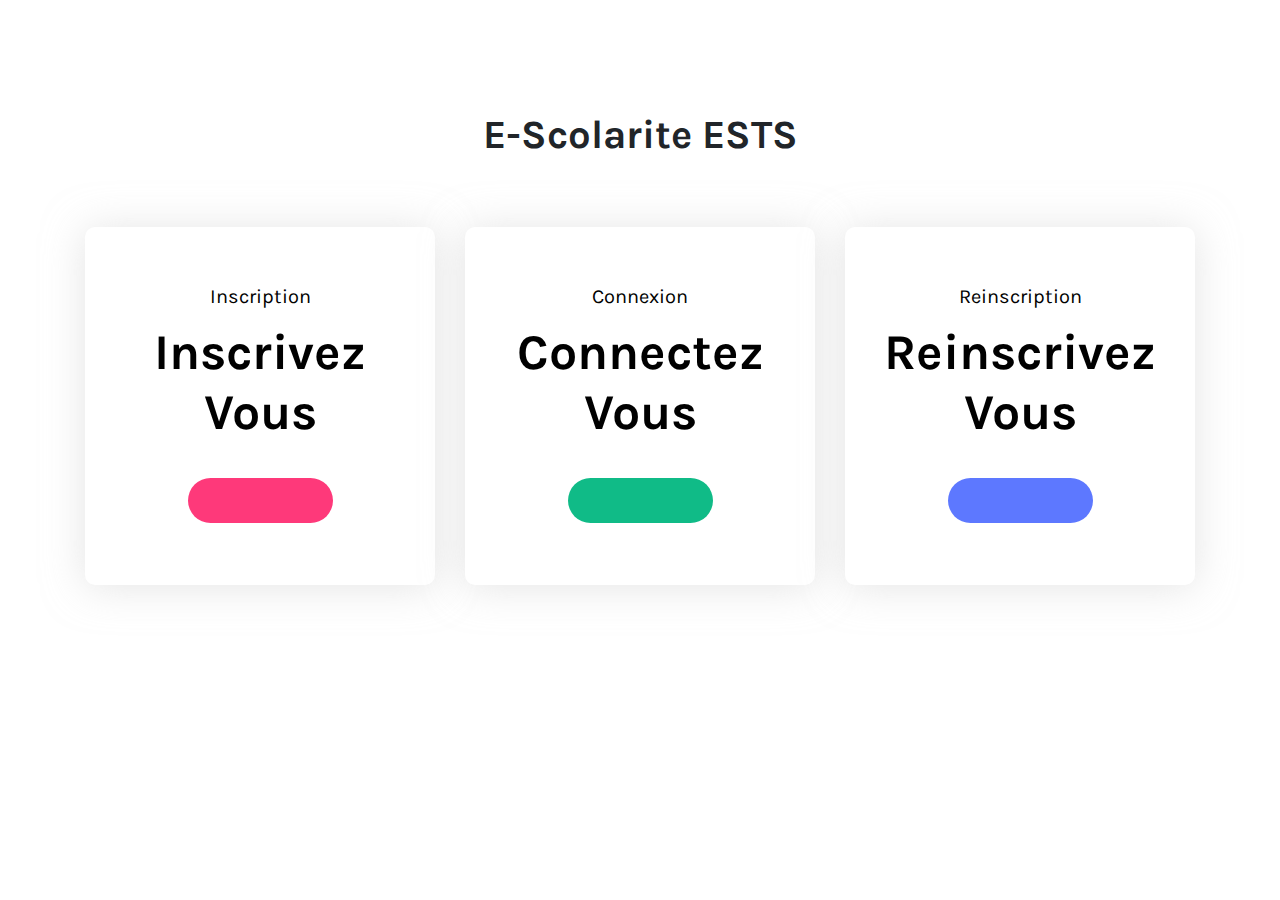
<file: WebContent/index.html>
<!DOCTYPE html>
<html lang="en">
<head>
  <meta charset="UTF-8">
  <meta name="viewport" content="width=device-width, initial-scale=1.0">
  <meta http-equiv="X-UA-Compatible" content="ie=edge">
  <title>E-Scolarite ESTS</title>
  <link href="https://fonts.googleapis.com/css?family=Karla:400,700&display=swap" rel="stylesheet">
  <link rel="stylesheet" href="https://cdn.materialdesignicons.com/4.8.95/css/materialdesignicons.min.css">
  <link rel="stylesheet" href="https://stackpath.bootstrapcdn.com/bootstrap/4.4.1/css/bootstrap.min.css">
  <link rel="stylesheet" href="css/pricing-plan.css">
  <link rel="icon" href="images/logo.png" />
</head>
<body>
  <main>
    <div class="container">
      <h5 class="text-center pricing-table-subtitle" style="margin-top:10%;"></h5>
      <h1 class="text-center pricing-table-title">E-Scolarite ESTS</h1>
      <div class="row">
        <div class="col-md-4">
          <div class="card pricing-card pricing-card-highlighted pricing-plan-basic">
            <div class="card-body">
              <p class="pricing-plan-title">Inscription</p>
              <h3 class="pricing-plan-cost ml-auto">Inscrivez Vous</h3>
              <ul class="pricing-plan-features">
               
              </ul>
              <a href="inscription" class="btn pricing-plan-purchase-btn"></a>
            </div>
          </div>
        </div>
        <div class="col-md-4">
          <div class="card pricing-card pricing-card-highlighted  pricing-plan-pro">
            <div class="card-body">
              <p class="pricing-plan-title">Connexion</p>
              <h3 class="pricing-plan-cost ml-auto">Connectez Vous</h3>
              <ul class="pricing-plan-features">
                
              </ul>
              <a href="compte/" class="btn pricing-plan-purchase-btn"></a>
            </div>
          </div>
        </div>
        <div class="col-md-4">
          <div class="card pricing-card pricing-card-highlighted pricing-plan-enterprise">
            <div class="card-body">
              <p class="pricing-plan-title">Reinscription</p>
              <h3 class="pricing-plan-cost ml-auto">Reinscrivez Vous</h3>
              <ul class="pricing-plan-features">
              </ul>
              <a href="reinscription" class="btn pricing-plan-purchase-btn"></a>
            </div>
          </div>
        </div>
      </div>
    </div>
  </main>
  <script src="https://code.jquery.com/jquery-3.4.1.min.js"></script>
  <script src="https://cdn.jsdelivr.net/npm/popper.js@1.16.0/dist/umd/popper.min.js"></script>
  <script src="https://stackpath.bootstrapcdn.com/bootstrap/4.4.1/js/bootstrap.min.js"></script>
</body>
</html>
</file>
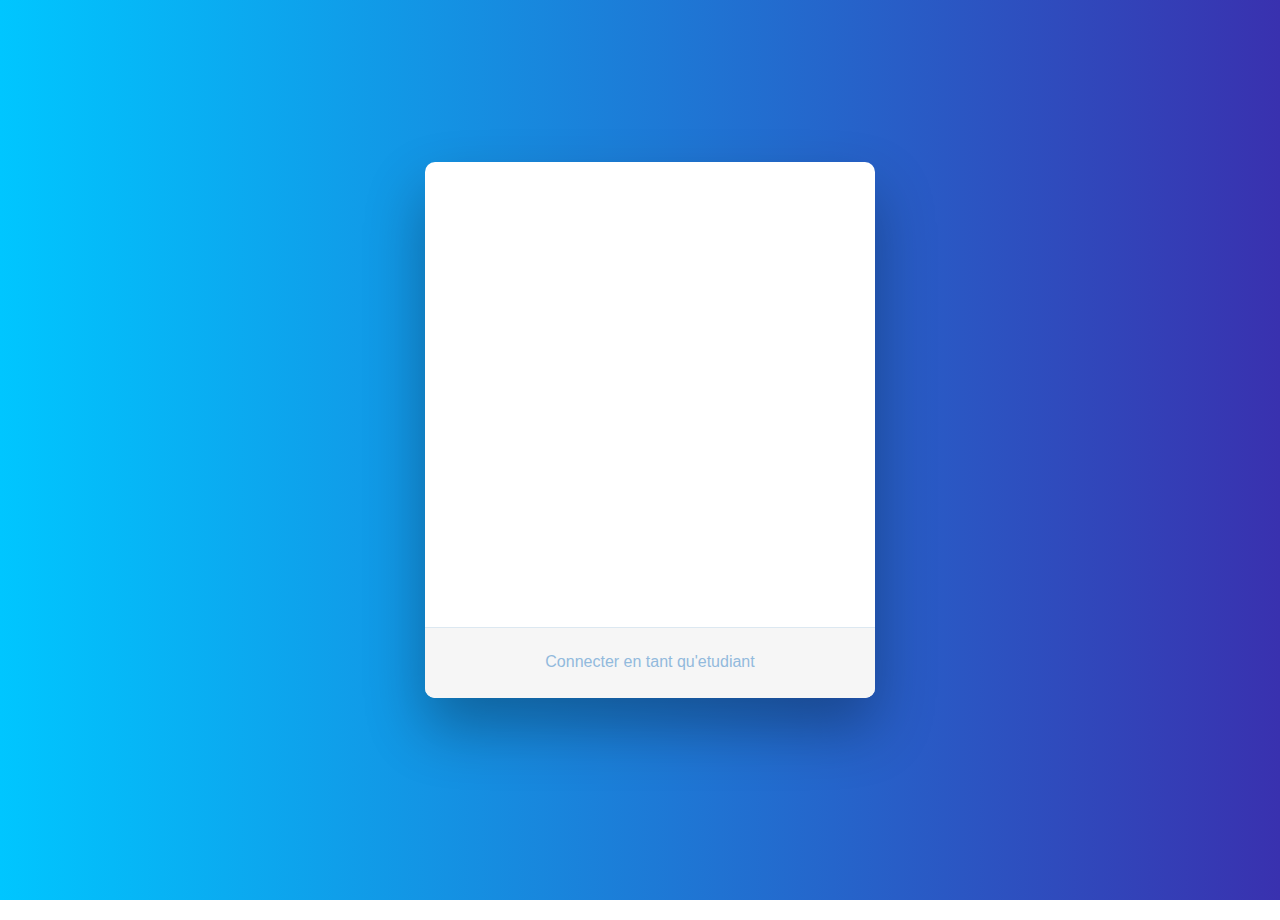
<file: WebContent/admin/index.html>
<!DOCTYPE html>
<html>
  <head>
<link href="css/connexion.css" rel="stylesheet" >
<title>Connexion</title>
    <link rel="icon" href="../images/logo.png" />
<!------ Include the above in your HEAD tag ---------->
</head>
<body>
<div class="wrapper fadeInDown" style="margin-top:-3%;">
  <div id="formContent">
    <!-- Tabs Titles -->

    <!-- Icon -->
    <div class="fadeIn first">
      <img src="../images/logo.png" id="icon" alt="User Icon" style="margin-top:3%;" />
      <h1>Connexion</h1>
      
    </div>
    
    <!-- Login Form -->
    <form method="POST" action="../Admin">
      <input type="e-mail" id="login" class="fadeIn second" name="login" placeholder="Nom d'utilisateur" style="width:70%;" required>
      <input type="password" id="password" class="fadeIn third" name="pass" placeholder="Mot de passe" style="width:70%; margin-top:2%;" required>
      <input name="log" type="submit" style="margin-top:3%;" class="fadeIn fourth" value="Se Connecter">
    </form>

    <!-- Remind Passowrd -->
    <div id="formFooter">
      <a class="underlineHover" href="../compte">Connecter en tant qu'etudiant</a>
    </div>

  </div>
</div>
</body>
</html>
</file>
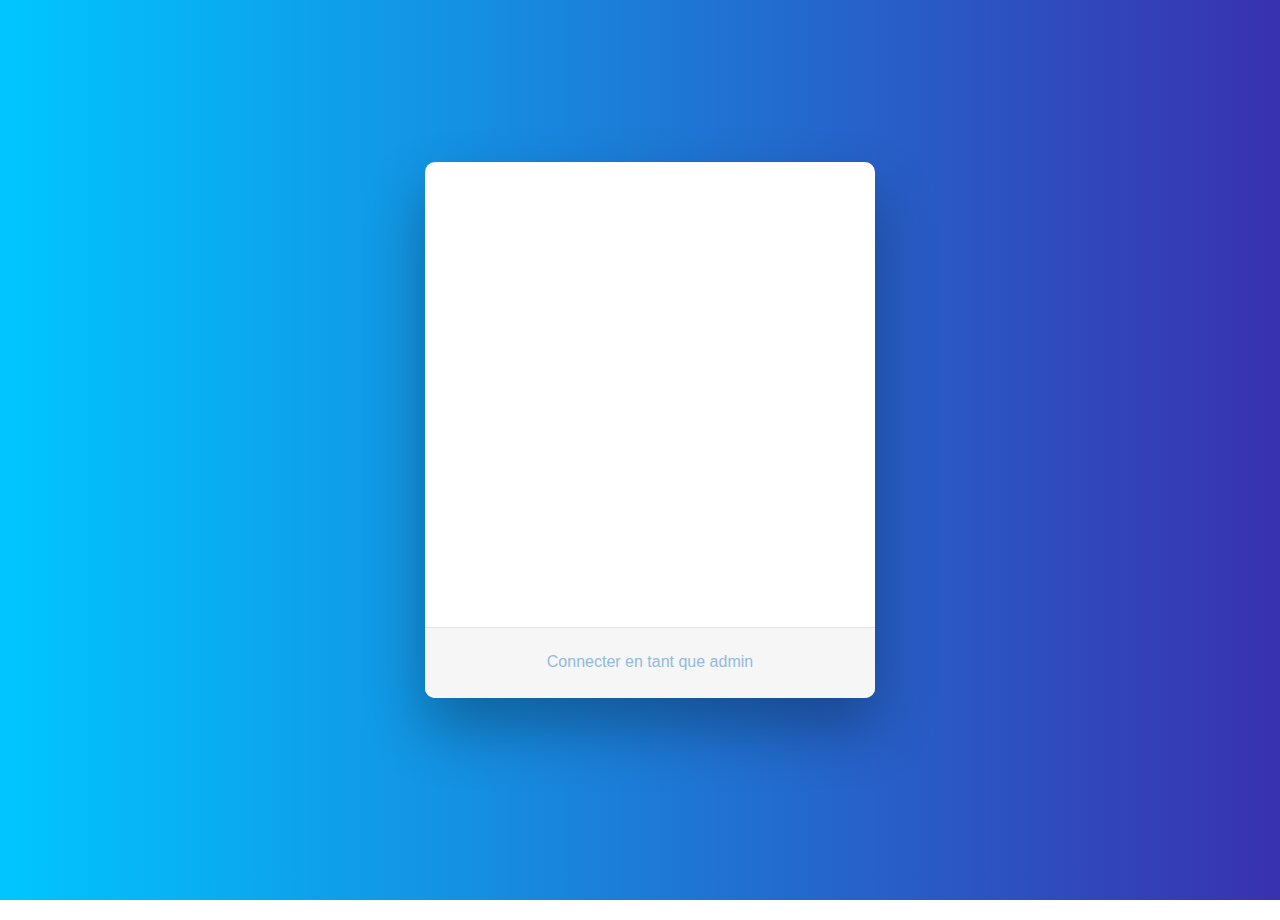
<file: WebContent/compte/index.html>
<!DOCTYPE html>
<html>
  <head>
<link href="css/connexion.css" rel="stylesheet" >
<title>Connexion</title>
    <link rel="icon" href="../images/logo.png" />
<!------ Include the above in your HEAD tag ---------->
</head>
<body>
<div class="wrapper fadeInDown" style="margin-top:-3%;">
  <div id="formContent">
    <!-- Tabs Titles -->

    <!-- Icon -->
    <div class="fadeIn first">
      <img src="../images/logo.png" id="icon" alt="User Icon" style="margin-top:3%;" />
      <h1>Connexion</h1>
      
    </div>
    
    <!-- Login Form -->
    <form method="POST" action="../Account">
      <input type="e-mail" id="login" class="fadeIn second" name="login" placeholder="Code Massar" style="width:70%;" required>
      <input type="password" id="password" class="fadeIn third" name="pass" placeholder="Mot de passe" style="width:70%; margin-top:2%;" required>
      <input name="log" type="submit" style="margin-top:3%;" class="fadeIn fourth" value="Se Connecter">
    </form>

    <!-- Remind Passowrd -->
    <div id="formFooter">
      <a class="underlineHover" href="../admin">Connecter en tant que admin</a>
    </div>

  </div>
</div>
</body>
</html>
</file>
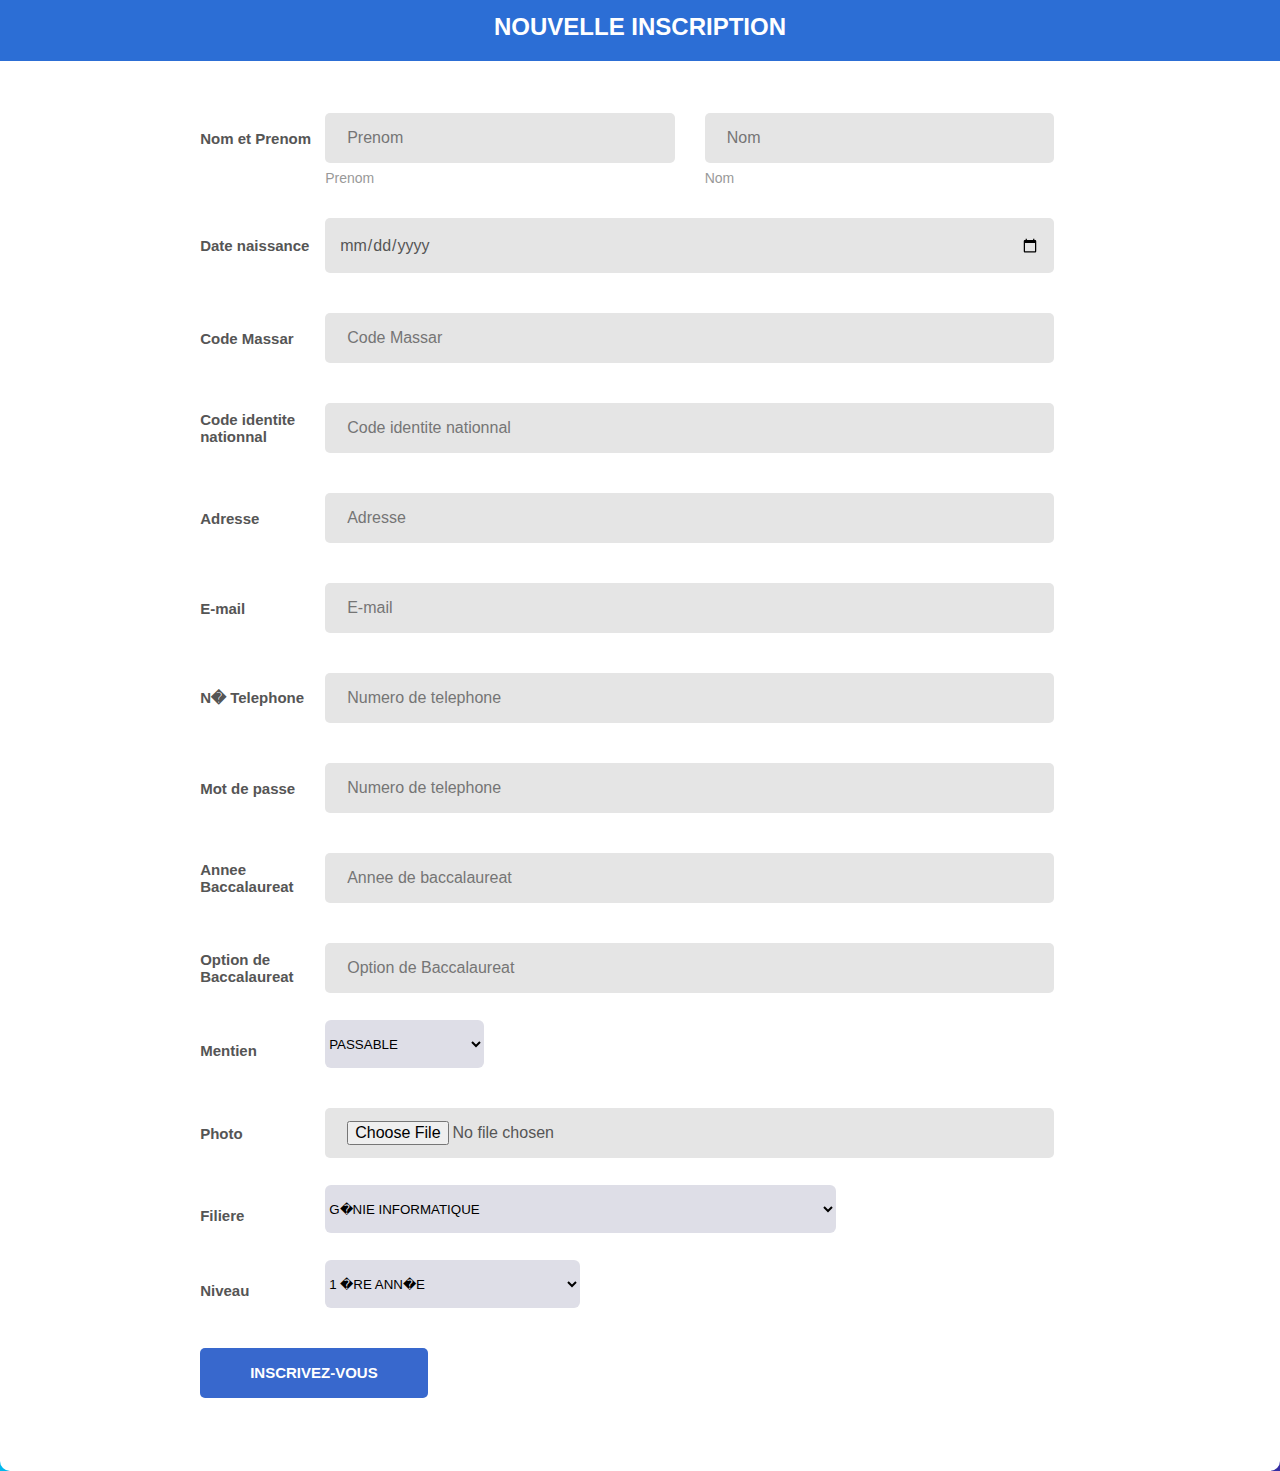
<file: WebContent/inscription/index.html>
<html>
    <head>
    <link href="css/ajt.css" rel="stylesheet" media="all">
    <title>Nouvelle inscription</title>
    <link rel="icon" href="../images/logo.png" />
    </head>
    <body>
        <div class="hassan" style="position: sticky;">
            <div class="card card-5">
                <div class="card-heading">
                    <h2 class="title">Nouvelle inscription</h2>
                </div>
                <div class="page">
                <div class="card-body">
                    <form method="POST" action="../Inscription">
                        <div class="form-row m-b-55">
                            <div class="name">Nom et Prenom</div>
                            <div class="value">
                                <div class="row row-space">
                                    <div class="col-2">
                                        <div class="input-group-desc">
                                            <input class="input--style-5" type="text" name="prenom" placeholder="Prenom" required>
                                            <label class="label--desc">Prenom</label>
                                        </div>
                                    </div>
                                    <div class="col-2">
                                        <div class="input-group-desc">
                                            <input class="input--style-5" type="text" name="nom" placeholder="Nom" required>
                                            <label class="label--desc">nom</label>
                                        </div>
                                    </div>
                                </div>
                            </div>
                        </div>
                        <div class="form-row">
                            <div class="name">Date naissance</div>
                            <div class="value">
                                <div class="input-group">
                                    <input class="input--style-5" type="date" name="dateNai" placeholder="Date naissance" style="height:55px;" required>
                                </div>
                            </div>
                        </div>
                        <div class="form-row">
                            <div class="name">Code Massar</div>
                            <div class="value">
                                <div class="input-group">
                                    <input class="input--style-5" type="text" name="cne" placeholder="Code Massar" required>
                                </div>
                            </div>
                        </div>
                        <div class="form-row">
                            <div class="name">Code identite nationnal</div>
                            <div class="value">
                                <div class="input-group">
                                    <input class="input--style-5" type="text" name="cin" placeholder="Code identite nationnal" required>
                                </div>
                            </div>
                        </div>
                        <div class="form-row">
                            <div class="name">Adresse</div>
                            <div class="value">
                                <div class="input-group">
                                    <input class="input--style-5" type="text" name="adresse" placeholder="Adresse" required>
                                </div>
                            </div>
                        </div>
                        <div class="form-row">
                            <div class="name">E-mail</div>
                            <div class="value">
                                <div class="input-group">
                                    <input class="input--style-5" type="email" name="email" placeholder="E-mail" required>
                                </div>
                            </div>
                        </div>
                        <div class="form-row">
                            <div class="name">N� Telephone</div>
                            <div class="value">
                                <div class="input-group">
                                    <input class="input--style-5" type="text" name="telephone" placeholder="Numero de telephone" required>
                                </div>
                            </div>
                        </div>
                        <div class="form-row">
                            <div class="name">Mot de passe</div>
                            <div class="value">
                                <div class="input-group">
                                    <input class="input--style-5" type="password" name="pass" placeholder="Numero de telephone" required>
                                </div>
                            </div>
                        </div>
                        <div class="form-row">
                            <div class="name">Annee Baccalaureat</div>
                            <div class="value">
                                <div class="input-group">
                                    <input class="input--style-5" type="text" name="anneeBac" placeholder="Annee de baccalaureat" required>
                                </div>
                            </div>
                        </div>
                        <div class="form-row">
                            <div class="name">Option de Baccalaureat</div>
                            <div class="value">
                                <div class="input-group">
                                    <input class="input--style-5" type="text" name="optionBac" placeholder="Option de Baccalaureat" required>
                                </div>
                            </div>
                        </div>
                        <div class="form-row">
                            <div class="name">Mentien</div>
                            <div class="value">
                                <div class="input-group">
                                <select class="kwa" name="mentien">
                                    <option value="passable">PASSABLE</option>
                                    <option value="assez bien">ASSEZ BIEN</option>
                                    <option value="bien">BIEN</option>
                                    <option value="tres bien">TRES BIEN</option>
                   
                                </select>
                                </div>
                            </div>
                        </div>
                        <div class="form-row">
                            <div class="name">Photo</div>
                            <div class="value">
                                <div class="input-group">
                                    <input class="input--style-5" type="file" name="photo" placeholder="Option de Baccalaureat" required>
                                </div>
                            </div>
                        </div>
                        <div class="form-row">
                            <div class="name">Filiere</div>
                            <div class="value">
                                <div class="input-group">
                                <select class="kwa" name="filiere">
                                    <option value="1">G�NIE INFORMATIQUE</option>
                                    <option value="4">TECHNIQUES DE MANAGEMENT</option>
                                    <option value="7">TECHNIQUES INSTRUMENTALES & MANAGEMENT DE LA QUALIT�</option>
                                    <option value="10">G�NIE INDUSTRIEL & MAINTENANCE</option>
                   
                                </select>
                                </div>
                            </div>
                        </div>
                        <div  class="form-row">
                            <div id="Id" class="name">Niveau</div>
                            <div id="Idd" class="value">
                                <div class="input-group">
                                <select class="kwa" name="idClasse">
                                    <option value="1">1 �RE ANN�E</option>
                                    <option value="3">LICENCE PROFESSIONNEL</option>
                   
                                </select>
                                </div>
                            </div>
                        </div>
                        <div>
                        <div>
                            <button class="btn btn--radius-2 btn--red" type="submit">Inscrivez-vous</button>
                        </div>
                    </form>
                </div>
            </div>
          </div>  
    </body>
</html>
</file>
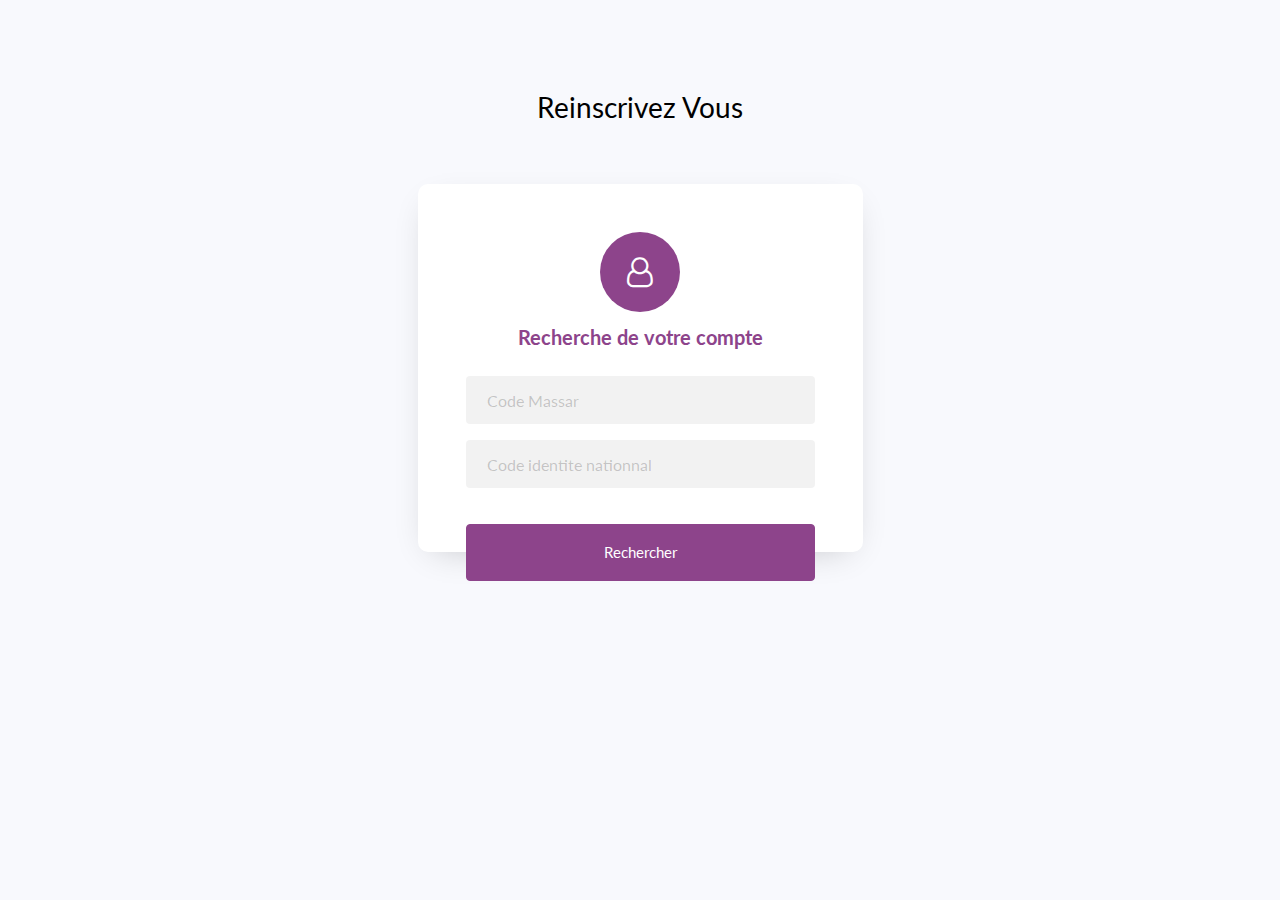
<file: WebContent/reinscription/index.html>
<!doctype html>
<html lang="en">
  <head>
  	<title>Reinscription</title>
    <meta charset="utf-8">
    <meta name="viewport" content="width=device-width, initial-scale=1, shrink-to-fit=no">

	<link href="https://fonts.googleapis.com/css?family=Lato:300,400,700&display=swap" rel="stylesheet">

	<link rel="stylesheet" href="https://stackpath.bootstrapcdn.com/font-awesome/4.7.0/css/font-awesome.min.css">
	
	<link rel="stylesheet" href="css/style.css">

	</head>
	<body style="margin-top:-2%;">
	<section class="ftco-section">
		<div class="container">
			<div class="row justify-content-center">
				<div class="col-md-6 text-center mb-5">
					<h2 class="heading-section">Reinscrivez Vous</h2>
				</div>
			</div>
			<div class="row justify-content-center">
				<div class="col-md-6 col-lg-5">
					<div class="login-wrap p-4 p-md-5">
		      	<div class="icon d-flex align-items-center justify-content-center">
		      		<span class="fa fa-user-o"></span>
		      	</div>
		      	<h3 class="text-center mb-4">Recherche de votre compte</h3>
						<form method="post" action="../Reinscrir" class="login-form">
		      		<div class="form-group">
		      			<input type="text" name="cne" class="form-control rounded-left" placeholder="Code Massar" required>
		      		</div>
	            <div class="form-group d-flex">
	              <input type="text" name="cin" class="form-control rounded-left" placeholder="Code identite nationnal" required>
	            </div>
	            <div class="form-group">
	            	<button type="submit" name="check" class="btn btn-primary rounded submit p-3 px-5">Rechercher</button>
	            </div>
	          </form>
	        </div>
				</div>
			</div>
		</div>
	</section>

	</body>
</html>
</file>
<file: WebContent/css/pricing-plan.css>
body {
  font-family: 'Karla', sans-serif; }

.pricing-table-subtitle {
  margin-top: 68px;
  font-weight: normal; }

.pricing-table-title {
  font-weight: bold;
  margin-bottom: 68px; }

.pricing-card {
  border: none;
  border-radius: 10px;
  margin-bottom: 40px;
  text-align: center;
  -webkit-transition: all 0.6s;
  transition: all 0.6s; }
  .pricing-card:hover {
    box-shadow: 0 2px 40px 0 rgba(205, 205, 205, 0.55); }
  .pricing-card.pricing-card-highlighted {
    box-shadow: 0 2px 40px 0 rgba(205, 205, 205, 0.55); }
  .pricing-card:hover {
    box-shadow: 0 2px 40px 0 rgba(205, 205, 205, 0.55);
    -webkit-transform: translateY(-10px);
            transform: translateY(-10px); }
  .pricing-card .card-body {
    padding-top: 55px;
    padding-bottom: 62px; }

.pricing-plan-title {
  font-size: 20px;
  color: #000;
  margin-bottom: 11px;
  font-weight: normal; }

.pricing-plan-cost {
  font-size: 50px;
  color: #000;
  font-weight: bold;
  margin-bottom: 29px; }

.pricing-plan-icon {
  display: inline-block;
  width: 40px;
  height: 40px;
  font-size: 40px;
  line-height: 1;
  margin-bottom: 24px; }
  .pricing-plan-basic .pricing-plan-icon {
    color: #fe397a; }
  .pricing-plan-pro .pricing-plan-icon {
    color: #10bb87; }
  .pricing-plan-enterprise .pricing-plan-icon {
    color: #5d78ff; }

.pricing-plan-features {
  list-style: none;
  padding-left: 0;
  font-size: 14px;
  line-height: 2.14;
  margin-bottom: 35px;
  color: #303132; }

.pricing-plan-purchase-btn {
  color: #000;
  font-size: 16px;
  font-weight: bold;
  width: 145px;
  height: 45px;
  border-radius: 22.5px;
  -webkit-transition: all 0.4s;
  transition: all 0.4s;
  position: relative;
  display: -webkit-box;
  display: flex;
  -webkit-box-align: center;
          align-items: center;
  margin-left: auto;
  margin-right: auto;
  -webkit-box-pack: center;
          justify-content: center; }
  .pricing-plan-basic .pricing-plan-purchase-btn {
    background-color: #fe397a;
    color: #fff; }
    .pricing-plan-basic .pricing-plan-purchase-btn:hover {
      box-shadow: 0 3px 0 0 #b7013d; }
    .pricing-plan-basic .pricing-plan-purchase-btn:active {
      -webkit-transform: translateY(3px);
              transform: translateY(3px);
      box-shadow: none; }
  .pricing-plan-pro .pricing-plan-purchase-btn {
    background-color: #10bb87;
    color: #fff; }
    .pricing-plan-pro .pricing-plan-purchase-btn:hover {
      box-shadow: 0 3px 0 0 #0a7554; }
    .pricing-plan-pro .pricing-plan-purchase-btn:active {
      -webkit-transform: translateY(3px);
              transform: translateY(3px);
      box-shadow: none; }
  .pricing-plan-enterprise .pricing-plan-purchase-btn {
    background-color: #5d78ff;
    color: #fff; }
    .pricing-plan-enterprise .pricing-plan-purchase-btn:hover {
      box-shadow: 0 3px 0 0 #1138ff; }
    .pricing-plan-enterprise .pricing-plan-purchase-btn:active {
      -webkit-transform: translateY(3px);
              transform: translateY(3px);
      box-shadow: none; }

/*# sourceMappingURL=pricing-plan.css.map */
</file>
<file: WebContent/admin/css/connexion.css>
/* BASIC */

body {
   background-image: -webkit-linear-gradient(right, #3931af, #00c6ff);

}

body {
  font-family: "Poppins", sans-serif;
  height: 100vh;
}

a {
  color: #92badd;
  display:inline-block;
  text-decoration: none;
  font-weight: 400;
}



.wrapper {
  display: flex;
  align-items: center;
  flex-direction: column; 
  justify-content: center;
  width: 100%;
  min-height: 100%;
  padding: 10px;
}

#formContent {
  -webkit-border-radius: 10px 10px 10px 10px;
  border-radius: 10px 10px 10px 10px;
  background: #fff;
  padding: 30px;
  width: 90%;
  max-width: 450px;
  position: relative;
  padding: 0px;
  -webkit-box-shadow: 0 30px 60px 0 rgba(0,0,0,0.3);
  box-shadow: 0 30px 60px 0 rgba(0,0,0,0.3);
  text-align: center;
}

#formFooter {
  background-color: #f6f6f6;
  border-top: 1px solid #dce8f1;
  padding: 25px;
  text-align: center;
  -webkit-border-radius: 0 0 10px 10px;
  border-radius: 0 0 10px 10px;
}






/* FORM TYPOGRAPHY*/

input[type=button], input[type=submit], input[type=reset]  {
  background-color: #56baed;
  border: none;
  color: white;
  padding: 15px 80px;
  text-align: center;
  text-decoration: none;
  display: inline-block;
  text-transform: uppercase;
  font-size: 13px;
  -webkit-box-shadow: 0 10px 30px 0 rgba(95,186,233,0.4);
  box-shadow: 0 10px 30px 0 rgba(95,186,233,0.4);
  -webkit-border-radius: 5px 5px 5px 5px;
  border-radius: 5px 5px 5px 5px;
  margin: 5px 20px 40px 20px;
  -webkit-transition: all 0.3s ease-in-out;
  -moz-transition: all 0.3s ease-in-out;
  -ms-transition: all 0.3s ease-in-out;
  -o-transition: all 0.3s ease-in-out;
  transition: all 0.3s ease-in-out;
}



input[type=button]:active, input[type=submit]:active, input[type=reset]:active  {
  -moz-transform: scale(0.95);
  -webkit-transform: scale(0.95);
  -o-transform: scale(0.95);
  -ms-transform: scale(0.95);
  transform: scale(0.95);
}

input[name=login] {
  background-color: #f6f6f6;
  border: none;
  color: #0d0d0d;
  padding: 15px 32px;
  font-size: 16px;
  margin: 7px;
  width: 85%;
  border: 2px solid #f6f6f6;
  border-radius: 5px 5px 5px 5px;
}

input[name=login]:focus {
  background-color: #fff;
  border-bottom: 3px solid #5fbae9;
}

input[name=pass] {
  background-color: #f6f6f6;
  border: none;
  color: #0d0d0d;
  padding: 15px 32px;
  font-size: 16px;
  margin: 7px;
  width: 85%;
  border: 2px solid #f6f6f6;
  border-radius: 5px 5px 5px 5px;
}

input[name=pass]:focus {
  background-color: #fff;
  border-bottom: 3px solid #5fbae9;
}


/* ANIMATIONS */

/* Simple CSS3 Fade-in-down Animation */
.fadeInDown {
  -webkit-animation-name: fadeInDown;
  animation-name: fadeInDown;
  -webkit-animation-duration: 1s;
  animation-duration: 1s;
  -webkit-animation-fill-mode: both;
  animation-fill-mode: both;
}

@-webkit-keyframes fadeInDown {
  0% {
    opacity: 0;
    -webkit-transform: translate3d(0, -100%, 0);
    transform: translate3d(0, -100%, 0);
  }
  100% {
    opacity: 1;
    -webkit-transform: none;
    transform: none;
  }
}

@keyframes fadeInDown {
  0% {
    opacity: 0;
    -webkit-transform: translate3d(0, -100%, 0);
    transform: translate3d(0, -100%, 0);
  }
  100% {
    opacity: 1;
    -webkit-transform: none;
    transform: none;
  }
}

/* Simple CSS3 Fade-in Animation */
@-webkit-keyframes fadeIn { from { opacity:0; } to { opacity:1; } }
@-moz-keyframes fadeIn { from { opacity:0; } to { opacity:1; } }
@keyframes fadeIn { from { opacity:0; } to { opacity:1; } }

.fadeIn {
  opacity:0;
  -webkit-animation:fadeIn ease-in 1;
  -moz-animation:fadeIn ease-in 1;
  animation:fadeIn ease-in 1;

  -webkit-animation-fill-mode:forwards;
  -moz-animation-fill-mode:forwards;
  animation-fill-mode:forwards;

  -webkit-animation-duration:1s;
  -moz-animation-duration:1s;
  animation-duration:1s;
}

.fadeIn.first {
  -webkit-animation-delay: 0.4s;
  -moz-animation-delay: 0.4s;
  animation-delay: 0.4s;
}

.fadeIn.second {
  -webkit-animation-delay: 0.6s;
  -moz-animation-delay: 0.6s;
  animation-delay: 0.6s;
}

.fadeIn.third {
  -webkit-animation-delay: 0.8s;
  -moz-animation-delay: 0.8s;
  animation-delay: 0.8s;
}

.fadeIn.fourth {
  -webkit-animation-delay: 1s;
  -moz-animation-delay: 1s;
  animation-delay: 1s;
}

/* Simple CSS3 Fade-in Animation */
.underlineHover:after {
  display: block;
  left: 0;
  bottom: -10px;
  width: 0;
  height: 2px;
  background-color: #56baed;
  content: "";
  transition: width 0.2s;
}

.underlineHover:hover {
  color: #0d0d0d;
}

.underlineHover:hover:after{
  width: 100%;
}

h1{
    color:#60a0ff;
}

/* OTHERS */

*:focus {
    outline: none;
} 

#icon {
  width:30%;
}
</file>
<file: WebContent/compte/css/connexion.css>
/* BASIC */

body {
   background-image: -webkit-linear-gradient(right, #3931af, #00c6ff);

}

body {
  font-family: "Poppins", sans-serif;
  height: 100vh;
}

a {
  color: #92badd;
  display:inline-block;
  text-decoration: none;
  font-weight: 400;
}



.wrapper {
  display: flex;
  align-items: center;
  flex-direction: column; 
  justify-content: center;
  width: 100%;
  min-height: 100%;
  padding: 10px;
}

#formContent {
  -webkit-border-radius: 10px 10px 10px 10px;
  border-radius: 10px 10px 10px 10px;
  background: #fff;
  padding: 30px;
  width: 90%;
  max-width: 450px;
  position: relative;
  padding: 0px;
  -webkit-box-shadow: 0 30px 60px 0 rgba(0,0,0,0.3);
  box-shadow: 0 30px 60px 0 rgba(0,0,0,0.3);
  text-align: center;
}

#formFooter {
  background-color: #f6f6f6;
  border-top: 1px solid #dce8f1;
  padding: 25px;
  text-align: center;
  -webkit-border-radius: 0 0 10px 10px;
  border-radius: 0 0 10px 10px;
}






/* FORM TYPOGRAPHY*/

input[type=button], input[type=submit], input[type=reset]  {
  background-color: #56baed;
  border: none;
  color: white;
  padding: 15px 80px;
  text-align: center;
  text-decoration: none;
  display: inline-block;
  text-transform: uppercase;
  font-size: 13px;
  -webkit-box-shadow: 0 10px 30px 0 rgba(95,186,233,0.4);
  box-shadow: 0 10px 30px 0 rgba(95,186,233,0.4);
  -webkit-border-radius: 5px 5px 5px 5px;
  border-radius: 5px 5px 5px 5px;
  margin: 5px 20px 40px 20px;
  -webkit-transition: all 0.3s ease-in-out;
  -moz-transition: all 0.3s ease-in-out;
  -ms-transition: all 0.3s ease-in-out;
  -o-transition: all 0.3s ease-in-out;
  transition: all 0.3s ease-in-out;
}



input[type=button]:active, input[type=submit]:active, input[type=reset]:active  {
  -moz-transform: scale(0.95);
  -webkit-transform: scale(0.95);
  -o-transform: scale(0.95);
  -ms-transform: scale(0.95);
  transform: scale(0.95);
}

input[name=login] {
  background-color: #f6f6f6;
  border: none;
  color: #0d0d0d;
  padding: 15px 32px;
  font-size: 16px;
  margin: 7px;
  width: 85%;
  border: 2px solid #f6f6f6;
  border-radius: 5px 5px 5px 5px;
}

input[name=login]:focus {
  background-color: #fff;
  border-bottom: 3px solid #5fbae9;
}

input[name=pass] {
  background-color: #f6f6f6;
  border: none;
  color: #0d0d0d;
  padding: 15px 32px;
  font-size: 16px;
  margin: 7px;
  width: 85%;
  border: 2px solid #f6f6f6;
  border-radius: 5px 5px 5px 5px;
}

input[name=pass]:focus {
  background-color: #fff;
  border-bottom: 3px solid #5fbae9;
}


/* ANIMATIONS */

/* Simple CSS3 Fade-in-down Animation */
.fadeInDown {
  -webkit-animation-name: fadeInDown;
  animation-name: fadeInDown;
  -webkit-animation-duration: 1s;
  animation-duration: 1s;
  -webkit-animation-fill-mode: both;
  animation-fill-mode: both;
}

@-webkit-keyframes fadeInDown {
  0% {
    opacity: 0;
    -webkit-transform: translate3d(0, -100%, 0);
    transform: translate3d(0, -100%, 0);
  }
  100% {
    opacity: 1;
    -webkit-transform: none;
    transform: none;
  }
}

@keyframes fadeInDown {
  0% {
    opacity: 0;
    -webkit-transform: translate3d(0, -100%, 0);
    transform: translate3d(0, -100%, 0);
  }
  100% {
    opacity: 1;
    -webkit-transform: none;
    transform: none;
  }
}

/* Simple CSS3 Fade-in Animation */
@-webkit-keyframes fadeIn { from { opacity:0; } to { opacity:1; } }
@-moz-keyframes fadeIn { from { opacity:0; } to { opacity:1; } }
@keyframes fadeIn { from { opacity:0; } to { opacity:1; } }

.fadeIn {
  opacity:0;
  -webkit-animation:fadeIn ease-in 1;
  -moz-animation:fadeIn ease-in 1;
  animation:fadeIn ease-in 1;

  -webkit-animation-fill-mode:forwards;
  -moz-animation-fill-mode:forwards;
  animation-fill-mode:forwards;

  -webkit-animation-duration:1s;
  -moz-animation-duration:1s;
  animation-duration:1s;
}

.fadeIn.first {
  -webkit-animation-delay: 0.4s;
  -moz-animation-delay: 0.4s;
  animation-delay: 0.4s;
}

.fadeIn.second {
  -webkit-animation-delay: 0.6s;
  -moz-animation-delay: 0.6s;
  animation-delay: 0.6s;
}

.fadeIn.third {
  -webkit-animation-delay: 0.8s;
  -moz-animation-delay: 0.8s;
  animation-delay: 0.8s;
}

.fadeIn.fourth {
  -webkit-animation-delay: 1s;
  -moz-animation-delay: 1s;
  animation-delay: 1s;
}

/* Simple CSS3 Fade-in Animation */
.underlineHover:after {
  display: block;
  left: 0;
  bottom: -10px;
  width: 0;
  height: 2px;
  background-color: #56baed;
  content: "";
  transition: width 0.2s;
}

.underlineHover:hover {
  color: #0d0d0d;
}

.underlineHover:hover:after{
  width: 100%;
}

h1{
    color:#60a0ff;
}

/* OTHERS */

*:focus {
    outline: none;
} 

#icon {
  width:30%;
}
</file>
<file: WebContent/inscription/css/ajt.css>
body {
  background-image: -webkit-linear-gradient(right, #3931af, #00c6ff);

}
/* ==========================================================================
   #FONT
   ========================================================================== */
   .font-robo {
    font-family: "Roboto", "Arial", "Helvetica Neue", sans-serif;
  }
 
  .font-poppins {
    font-family: "Poppins", "Arial", "Helvetica Neue", sans-serif;
  }
  
  .font-opensans {
    font-family: "Open Sans", "Arial", "Helvetica Neue", sans-serif;
  }
  .hassan{
    position: sticky;
  }
  /* ==========================================================================
     #GRID
     ========================================================================== */
  .row {
    display: -webkit-box;
    display: -webkit-flex;
    display: -moz-box;
    display: -ms-flexbox;
    display: flex;
    -webkit-flex-wrap: wrap;
    -ms-flex-wrap: wrap;
    flex-wrap: wrap;
  }
  
  .row .col-2:last-child .input-group-desc {
    margin-bottom: 0;
  }
  
  .row-space {
    -webkit-box-pack: justify;
    -webkit-justify-content: space-between;
    -moz-box-pack: justify;
    -ms-flex-pack: justify;
    justify-content: space-between;
  }
  
  .row-refine {
    margin: 0 -15px;
  }
  
  .row-refine .col-3 .input-group-desc,
  .row-refine .col-9 .input-group-desc {
    margin-bottom: 0;
  }
  
  .col-2 {
    width: -webkit-calc((100% - 30px) / 2);
    width: -moz-calc((100% - 30px) / 2);
    width: calc((100% - 30px) / 2);
  }
  
  @media (max-width: 767px) {
    .col-2 {
      width: 100%;
    }
  }
  
  .form-row {
    display: -webkit-box;
    display: -webkit-flex;
    display: -moz-box;
    display: -ms-flexbox;
    display: flex;
    -webkit-flex-wrap: wrap;
    -ms-flex-wrap: wrap;
    flex-wrap: wrap;
    -webkit-box-align: center;
    -webkit-align-items: center;
    -moz-box-align: center;
    -ms-flex-align: center;
    align-items: center;
    margin-bottom: 40px;
  }
  
  .form-row .name {
    width: 125px;
    color: #555;
    font-size: 15px;
    font-weight: 700;
  }
  
  .form-row .value {
    width: -webkit-calc(100% - 125px);
    width: -moz-calc(100% - 125px);
    width: calc(100% - 125px);
  }
  
  @media (max-width: 767px) {
    .form-row {
      display: block;
    }
    .form-row .name,
    .form-row .value {
      display: block;
      width: 100%;
    }
    .form-row .name {
      margin-bottom: 7px;
    }
  }
  
  .col-3,
  .col-9 {
    padding: 0 15px;
    position: relative;
    min-height: 1px;
  }
  
  .col-3 {
    -webkit-box-flex: 0;
    -webkit-flex: 0 0 25%;
    -moz-box-flex: 0;
    -ms-flex: 0 0 25%;
    flex: 0 0 25%;
    max-width: 25%;
  }
  
  @media (max-width: 767px) {
    .col-3 {
      -webkit-box-flex: 0;
      -webkit-flex: 0 0 35%;
      -moz-box-flex: 0;
      -ms-flex: 0 0 35%;
      flex: 0 0 35%;
      max-width: 35%;
    }
  }
  
  .col-9 {
    -webkit-box-flex: 0;
    -webkit-flex: 0 0 100%;
    -moz-box-flex: 0;
    -ms-flex: 0 0 100%;
    flex: 0 0 100%;
    max-width: 100%;
  }
  
  @media (max-width: 767px) {
    .col-9 {
      -webkit-box-flex: 0;
      -webkit-flex: 0 0 65%;
      -moz-box-flex: 0;
      -ms-flex: 0 0 65%;
      flex: 0 0 65%;
      max-width: 65%;
    }
  }
  
  /* ==========================================================================
     #BOX-SIZING
     ========================================================================== */
  /**
   * More sensible default box-sizing:
   * css-tricks.com/inheriting-box-sizing-probably-slightly-better-best-practice
   */
  html {
    -webkit-box-sizing: border-box;
    -moz-box-sizing: border-box;
    box-sizing: border-box;
  }
  
  * {
    padding: 0;
    margin: 0;
  }
  
  *, *:before, *:after {
    -webkit-box-sizing: inherit;
    -moz-box-sizing: inherit;
    box-sizing: inherit;
  }
  
  /* ==========================================================================
     #RESET
     ========================================================================== */
  /**
   * A very simple reset that sits on top of Normalize.css.
   */
  body,
  h1, h2, h3, h4, h5, h6,
  blockquote, p, pre,
  dl, dd, ol, ul,
  figure,
  hr,
  fieldset, legend {
    margin: 0;
    padding: 0;
  }
  
  /**
   * Remove trailing margins from nested lists.
   */
  li > ol,
  li > ul {
    margin-bottom: 0;
  }
  
  /**
   * Remove default table spacing.
   */
  table {
    border-collapse: collapse;
    border-spacing: 0;
  }
  
  /**
   * 1. Reset Chrome and Firefox behaviour which sets a `min-width: min-content;`
   *    on fieldsets.
   */
  fieldset {
    min-width: 0;
    /* [1] */
    border: 0;
  }
  
  button {
    outline: none;
    background: none;
    border: none;
  }
  
  /* ==========================================================================
     #PAGE WRAPPER
     ========================================================================== */
  .page-wrapper {
    min-height: 100vh;
  }
  
  body {
    font-family: "Open Sans", "Arial", "Helvetica Neue", sans-serif;
    font-weight: 400;
    font-size: 14px;
  }
  
  h1, h2, h3, h4, h5, h6 {
    font-weight: 400;
  }
  
  h1 {
    font-size: 36px;
  }
  
  h2 {
    font-size: 30px;
  }
  
  h3 {
    font-size: 24px;
  }
  
  h4 {
    font-size: 18px;
  }
  
  h5 {
    font-size: 15px;
  }
  
  h6 {
    font-size: 13px;
  }
  
  /* ==========================================================================
     #BACKGROUND
     ========================================================================== */
  .bg-blue {
    background: #2c6ed5;
  }
  
  .bg-red {
    background: #fa4251;
  }
  
  .bg-gra-01 {
    background: -webkit-gradient(linear, left bottom, left top, from(#fbc2eb), to(#a18cd1));
    background: -webkit-linear-gradient(bottom, #fbc2eb 0%, #a18cd1 100%);
    background: -moz-linear-gradient(bottom, #fbc2eb 0%, #a18cd1 100%);
    background: -o-linear-gradient(bottom, #fbc2eb 0%, #a18cd1 100%);
    background: linear-gradient(to top, #fbc2eb 0%, #a18cd1 100%);
  }
  
  .bg-gra-02 {
    background: -webkit-gradient(linear, left bottom, right top, from(#fc2c77), to(#6c4079));
    background: -webkit-linear-gradient(bottom left, #fc2c77 0%, #6c4079 100%);
    background: -moz-linear-gradient(bottom left, #fc2c77 0%, #6c4079 100%);
    background: -o-linear-gradient(bottom left, #fc2c77 0%, #6c4079 100%);
    background: linear-gradient(to top right, #fc2c77 0%, #6c4079 100%);
  }
  
  .bg-gra-03 {
    background: -webkit-gradient(linear, left bottom, right top, from(#08aeea), to(#b721ff));
    background: -webkit-linear-gradient(bottom left, #08aeea 0%, #b721ff 100%);
    background: -moz-linear-gradient(bottom left, #08aeea 0%, #b721ff 100%);
    background: -o-linear-gradient(bottom left, #08aeea 0%, #b721ff 100%);
    background: linear-gradient(to top right, #08aeea 0%, #b721ff 100%);
  }
  
  /* ==========================================================================
     #SPACING
     ========================================================================== */
  .p-t-100 {
    padding-top: 100px;
  }
  
  .p-t-130 {
    padding-top: 130px;
  }
  
  .p-t-180 {
    padding-top: 180px;
  }
  
  .p-t-45 {
    padding-top: 45px;
  }
  
  .p-t-20 {
    padding-top: 20px;
  }
  
  .p-t-15 {
    padding-top: 15px;
  }
  
  .p-t-10 {
    padding-top: 10px;
  }
  
  .p-t-30 {
    padding-top: 30px;
  }
  
  .p-b-100 {
    padding-bottom: 100px;
  }
  
  .p-b-50 {
    padding-bottom: 50px;
  }
  
  .m-r-45 {
    margin-right: 45px;
  }
  
  .m-r-55 {
    margin-right: 55px;
  }
  
  .m-b-55 {
    margin-bottom: 55px;
  }
  
  /* ==========================================================================
     #WRAPPER
     ========================================================================== */
  .wrapper {
    margin: 0 auto;
  }
  
  .wrapper--w960 {
    max-width: 960px;
  }
  
  .wrapper--w790 {
    max-width: 790px;
  }
  
  .wrapper--w780 {
    max-width: 780px;
  }
  
  .wrapper--w680 {
    max-width: 680px;
  }
  
  /* ==========================================================================
     #BUTTON
     ========================================================================== */
  .btn {
    display: inline-block;
    line-height: 50px;
    padding: 0 50px;
    -webkit-transition: all 0.4s ease;
    -o-transition: all 0.4s ease;
    -moz-transition: all 0.4s ease;
    transition: all 0.4s ease;
    cursor: pointer;
    font-size: 15px;
    text-transform: uppercase;
    font-weight: 700;
    color: #fff;
    font-family: inherit;
  }
  
  .btn--radius {
    -webkit-border-radius: 3px;
    -moz-border-radius: 3px;
    border-radius: 3px;
  }
  
  .btn--radius-2 {
    -webkit-border-radius: 5px;
    -moz-border-radius: 5px;
    border-radius: 5px;
  }
  
  .btn--pill {
    -webkit-border-radius: 20px;
    -moz-border-radius: 20px;
    border-radius: 20px;
  }
  
  .btn--green {
    background: #57b846;
  }
  
  .btn--green:hover {
    background: #4dae3c;
  }
  
  .btn--blue {
    background: #4272d7;
  }
  
  .btn--blue:hover {
    background: #3868cd;
  }
  
  .btn--red {
    background: #3868cd;
  }
  
  .btn--red:hover {
    background: #3868cd;
  }
  
  /* ==========================================================================
     #DATE PICKER
     ========================================================================== */
  td.active {
    background-color: #2c6ed5;
  }
  
  input[type="date" i] {
    padding: 14px;
  }
  
  .table-condensed td, .table-condensed th {
    font-size: 14px;
    font-family: "Roboto", "Arial", "Helvetica Neue", sans-serif;
    font-weight: 400;
  }
  
  .daterangepicker td {
    width: 40px;
    height: 30px;
  }
  
  .daterangepicker {
    border: none;
    -webkit-box-shadow: 0px 8px 20px 0px rgba(0, 0, 0, 0.15);
    -moz-box-shadow: 0px 8px 20px 0px rgba(0, 0, 0, 0.15);
    box-shadow: 0px 8px 20px 0px rgba(0, 0, 0, 0.15);
    display: none;
    border: 1px solid #e0e0e0;
    margin-top: 5px;
  }
  
  .daterangepicker::after, .daterangepicker::before {
    display: none;
  }
  
  .daterangepicker thead tr th {
    padding: 10px 0;
  }
  
  .daterangepicker .table-condensed th select {
    border: 1px solid #ccc;
    -webkit-border-radius: 3px;
    -moz-border-radius: 3px;
    border-radius: 3px;
    font-size: 14px;
    padding: 5px;
    outline: none;
  }
  
  /* ==========================================================================
     #FORM
     ========================================================================== */
  input {
    outline: none;
    margin: 0;
    border: none;
    -webkit-box-shadow: none;
    -moz-box-shadow: none;
    box-shadow: none;
    width: 100%;
    font-size: 14px;
    font-family: inherit;
  }
  
  .radio-container {
    display: inline-block;
    position: relative;
    padding-left: 30px;
    cursor: pointer;
    font-size: 16px;
    color: #666;
    -webkit-user-select: none;
    -moz-user-select: none;
    -ms-user-select: none;
    user-select: none;
  }
  
  .radio-container input {
    position: absolute;
    opacity: 0;
    cursor: pointer;
  }
  
  .radio-container input:checked ~ .checkmark {
    background-color: #e5e5e5;
  }
  
  .radio-container input:checked ~ .checkmark:after {
    display: block;
  }
  
  .radio-container .checkmark:after {
    top: 50%;
    left: 50%;
    -webkit-transform: translate(-50%, -50%);
    -moz-transform: translate(-50%, -50%);
    -ms-transform: translate(-50%, -50%);
    -o-transform: translate(-50%, -50%);
    transform: translate(-50%, -50%);
    width: 12px;
    height: 12px;
    -webkit-border-radius: 50%;
    -moz-border-radius: 50%;
    border-radius: 50%;
    background: #57b846;
  }
  
  .checkmark {
    position: absolute;
    top: 50%;
    -webkit-transform: translateY(-50%);
    -moz-transform: translateY(-50%);
    -ms-transform: translateY(-50%);
    -o-transform: translateY(-50%);
    transform: translateY(-50%);
    left: 0;
    height: 20px;
    width: 20px;
    background-color: #e5e5e5;
    -webkit-border-radius: 50%;
    -moz-border-radius: 50%;
    border-radius: 50%;
    -webkit-box-shadow: inset 0px 1px 3px 0px rgba(0, 0, 0, 0.08);
    -moz-box-shadow: inset 0px 1px 3px 0px rgba(0, 0, 0, 0.08);
    box-shadow: inset 0px 1px 3px 0px rgba(0, 0, 0, 0.08);
  }
  
  .checkmark:after {
    content: "";
    position: absolute;
    display: none;
  }
  
  .input--style-5 {
    background: #e5e5e5;
    line-height: 50px;
    -webkit-border-radius: 5px;
    -moz-border-radius: 5px;
    border-radius: 5px;
    padding: 0 22px;
    font-size: 16px;
    color: #555;
  }
  
  .input-group-desc {
    position: relative;
  }
  
  @media (max-width: 767px) {
    .input-group-desc {
      margin-bottom: 40-px;
    }
  }
  
  .input-group {
    position: relative;
    margin: 0;
  }
  
  .label {
    color: #555;
    font-size: 15px;
    font-weight: 700;
  }
  
  .label--block {
    width: 100%;
  }
  
  .label--desc {
    position: absolute;
    text-transform: capitalize;
    display: block;
    color: #999;
    font-size: 14px;
    margin: 0;
    margin-top: 7px;
    left: 0;
  }
  
  /* ==========================================================================
     #SELECT2
     ========================================================================== */
  .select--no-search .select2-search {
    display: none !important;
  }
  
  .select2-container--open .select2-dropdown--below {
    border: none;
    -webkit-border-radius: 3px;
    -moz-border-radius: 3px;
    border-radius: 3px;
    -webkit-box-shadow: 0px 8px 20px 0px rgba(0, 0, 0, 0.15);
    -moz-box-shadow: 0px 8px 20px 0px rgba(0, 0, 0, 0.15);
    box-shadow: 0px 8px 20px 0px rgba(0, 0, 0, 0.15);
    border: 1px solid #e0e0e0;
    margin-top: 5px;
    overflow: hidden;
  }
  
  .select2-container--default .select2-results__option {
    padding-left: 22px;
  }
  
  .rs-select2 .select2-container {
    width: 100% !important;
    outline: none;
    background: #e5e5e5;
    -webkit-border-radius: 5px;
    -moz-border-radius: 5px;
    border-radius: 5px;
  }
  
  .rs-select2 .select2-container .select2-selection--single {
    outline: none;
    border: none;
    height: 50px;
    background: transparent;
  }
  
  .rs-select2 .select2-container .select2-selection--single .select2-selection__rendered {
    line-height: 50px;
    padding-left: 0;
    color: #555;
    font-size: 16px;
    font-family: inherit;
    padding-left: 22px;
    padding-right: 50px;
  }
  
  .rs-select2 .select2-container .select2-selection--single .select2-selection__arrow {
    height: 50px;
    right: 15px;
    display: -webkit-box;
    display: -webkit-flex;
    display: -moz-box;
    display: -ms-flexbox;
    display: flex;
    -webkit-box-pack: center;
    -webkit-justify-content: center;
    -moz-box-pack: center;
    -ms-flex-pack: center;
    justify-content: center;
    -webkit-box-align: center;
    -webkit-align-items: center;
    -moz-box-align: center;
    -ms-flex-align: center;
    align-items: center;
  }
  
  .rs-select2 .select2-container .select2-selection--single .select2-selection__arrow b {
    display: none;
  }
  
  .rs-select2 .select2-container .select2-selection--single .select2-selection__arrow:after {
    font-family: "Material-Design-Iconic-Font";
    content: '\f2f9';
    font-size: 24px;
    color: #999;
    -webkit-transition: all 0.4s ease;
    -o-transition: all 0.4s ease;
    -moz-transition: all 0.4s ease;
    transition: all 0.4s ease;
  }
  
  .rs-select2 .select2-container.select2-container--open .select2-selection--single .select2-selection__arrow::after {
    -webkit-transform: rotate(-180deg);
    -moz-transform: rotate(-180deg);
    -ms-transform: rotate(-180deg);
    -o-transform: rotate(-180deg);
    transform: rotate(-180deg);
  }
  
  /* ==========================================================================
     #TITLE
     ========================================================================== */
  .title {
    margin-top: -7px;
    font-size: 24px;
    text-transform: uppercase;
    font-weight: 700;
    text-align: center;
    color: #fff;
  }
  
  /* ==========================================================================
     #CARD
     ========================================================================== */

  
  .card-5 {
    background: #fff;
    -webkit-border-radius: 10px;
    -moz-border-radius: 10px;
    border-radius: 10px;
    -webkit-box-shadow: 0px 8px 20px 0px rgba(0, 0, 0, 0.15);
    -moz-box-shadow: 0px 8px 20px 0px rgba(0, 0, 0, 0.15);
    box-shadow: 0px 8px 20px 0px rgba(0, 0, 0, 0.15);
  }
  
  .card-5 .card-heading {
    padding: 20px 0;
    background: #2c6ed5;
    -webkit-border-top-left-radius: 10px;
    -moz-border-radius-topleft: 10px;
    border-top-left-radius: 0px;
    -webkit-border-top-right-radius: 0px;
    -moz-border-radius-topright: 10px;
    border-top-right-radius: 0px;
  }
  
  .card-5 .card-body {
    padding: 52px 85px;
    padding-bottom: 73px;
  }
  
  @media (max-width: 767px) {
    .card-5 .card-body {
      padding: 40px 30px;
      padding-bottom: 50px;
    }
  }
  .page{
    width: 80vw;
    position: relative;
    left: 9%;
  
  }
.kwa{
  margin-top: -13px;
  border: 3px ;
  border-radius: 6px;
  height: 48px;
  padding-right: 60px;
background-color: rgb(222, 222, 231);
}
</file>
